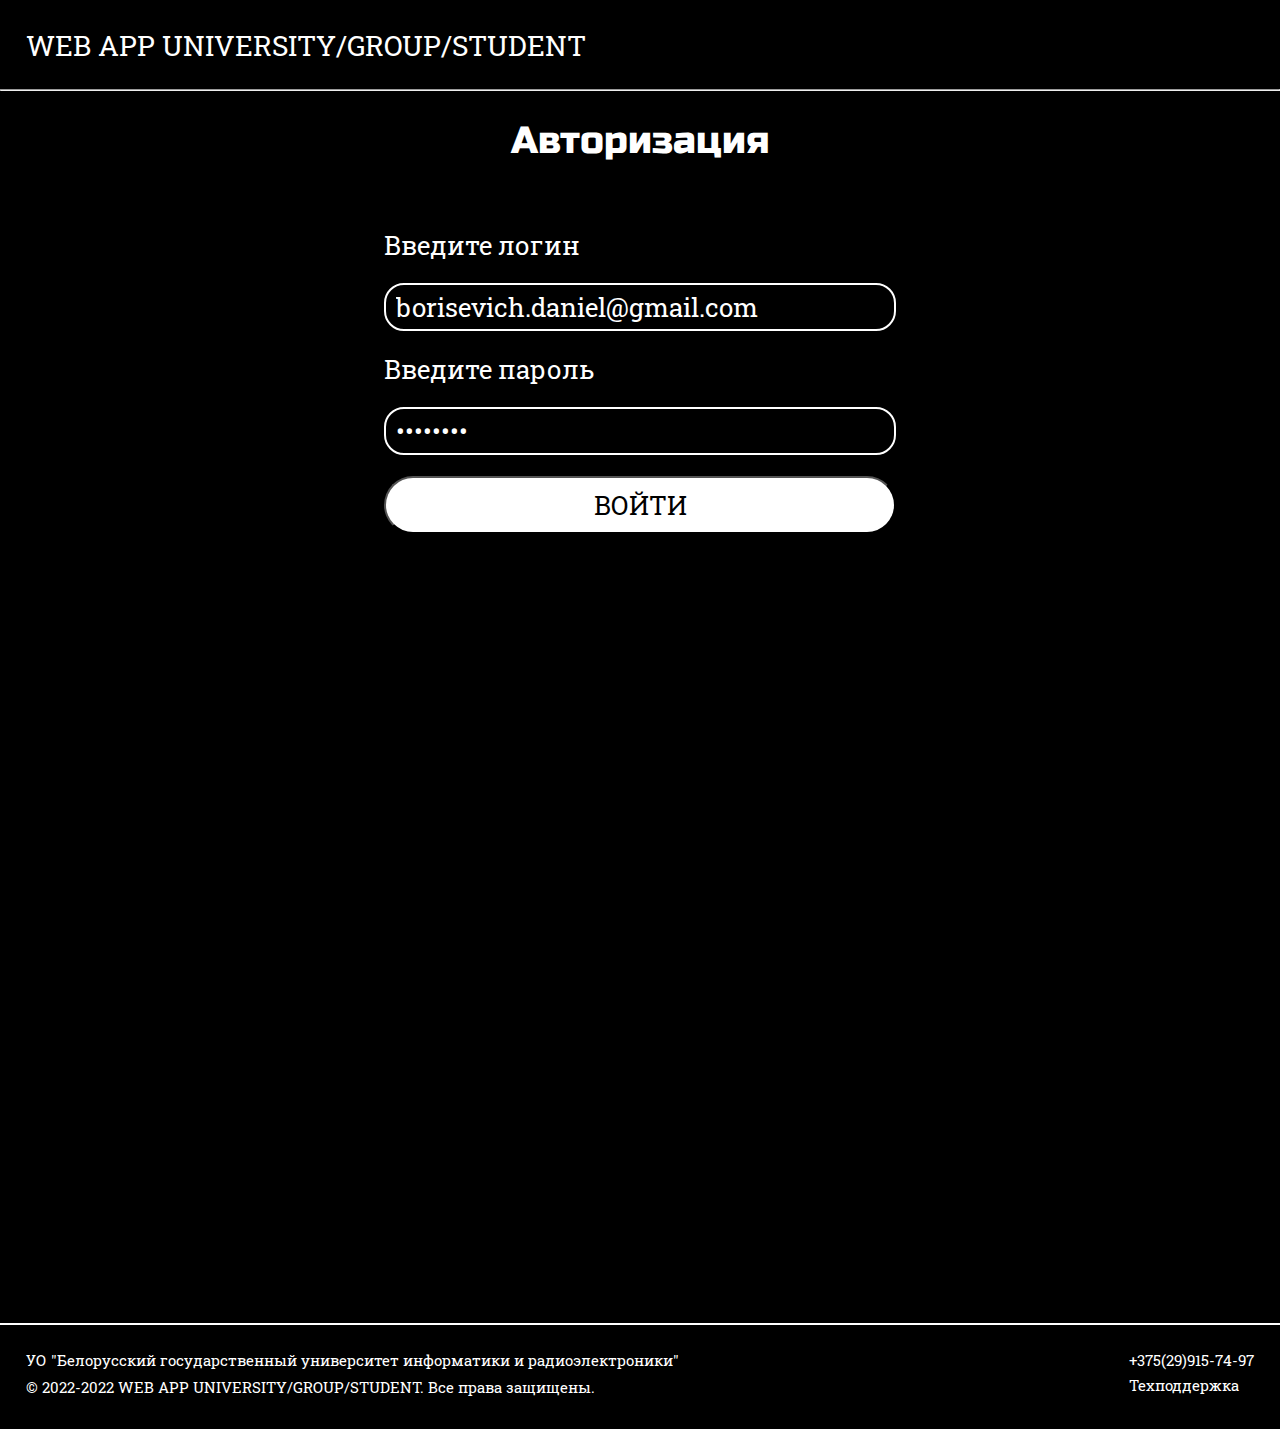
<file: index.html>
<!DOCTYPE html>
<html lang="en">
<head>
    <meta charset="UTF-8">
    <title>LOGIN</title>
    <link rel="preconnect" href="https://fonts.googleapis.com">
    <link rel="preconnect" href="https://fonts.gstatic.com" crossorigin>
    <link href="https://fonts.googleapis.com/css2?family=Roboto+Slab&display=swap" rel="stylesheet">
    <link rel="preconnect" href="https://fonts.googleapis.com">
    <link rel="preconnect" href="https://fonts.gstatic.com" crossorigin>
    <link href="https://fonts.googleapis.com/css2?family=Russo+One&display=swap" rel="stylesheet">
    <link href="styles/style.css" rel="stylesheet">
    <link href="styles/media.css" rel="stylesheet" media="screen">
    <meta name="viewport" content="width=device-width, initial-scale=1.0">
</head>
<body>
<header>
    <div class="headerUp">
        <a class="siteTitle" href="index.html">WEB APP UNIVERSITY/GROUP/STUDENT</a>
    </div>
    <hr class="line"/>
</header>
<main>
    <div class="typeOfPage">
        <p>Авторизация</p>
    </div>
    <form class="loginForm">
        <label class="inputLabel">Введите логин</label><br>
        <input class="inputField" type="text" value="borisevich.daniel@gmail.com"><br>
        <label class="inputLabel">Введите пароль</label><br>
        <input class="inputField" type="password" value="12345678"><br>
        <input type="button" value="ВОЙТИ" onclick='location.href="profile.html"' class="buttonLogin">ВОЙТИ</input>
    </form>
</main>
<footer>
    <div class = "footerLeft">
        <a>УО "Белорусский государственный университет информатики и радиоэлектроники"</a>
        <a>© 2022-2022 WEB APP UNIVERSITY/GROUP/STUDENT. Все права защищены.</a>
    </div>
    <div class = "footerRight">
        <a href="tel:+375299157497" class="phoneNumber">+375(29)915-74-97</a>
        <a>Техподдержка</a>
    </div>
</footer>
</body>
</html>
</file>
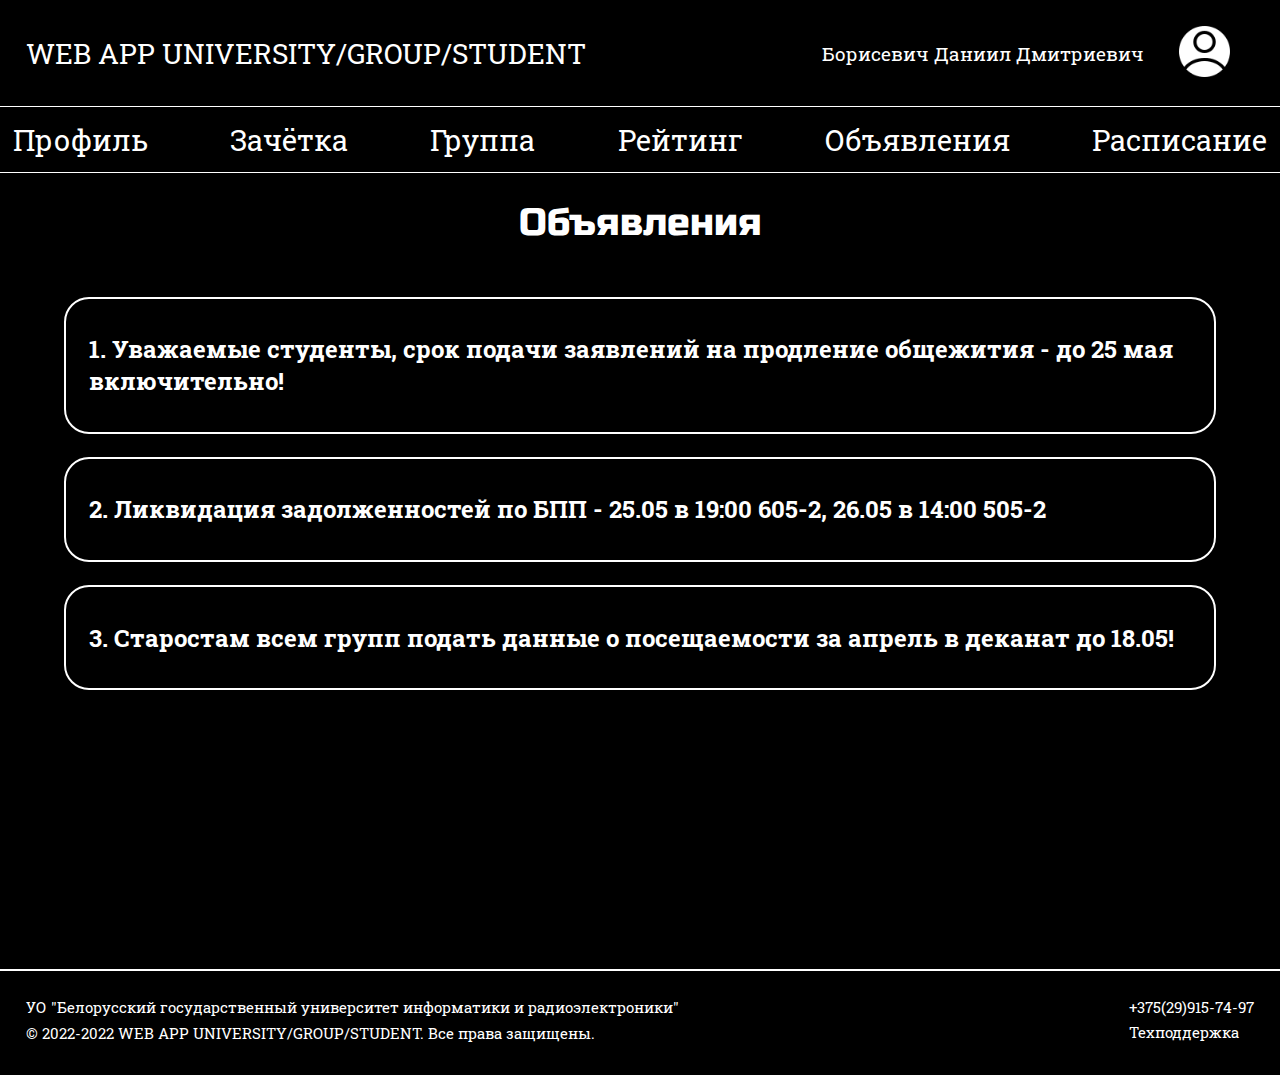
<file: advertisement.html>
<!DOCTYPE html>
<html lang="en">
<head>
  <meta charset="UTF-8">
  <title>ADVERTISEMENT</title>
  <link rel="preconnect" href="https://fonts.googleapis.com">
  <link rel="preconnect" href="https://fonts.gstatic.com" crossorigin>
  <link href="https://fonts.googleapis.com/css2?family=Roboto+Slab&display=swap" rel="stylesheet">
  <link rel="preconnect" href="https://fonts.googleapis.com">
  <link rel="preconnect" href="https://fonts.gstatic.com" crossorigin>
  <link href="https://fonts.googleapis.com/css2?family=Russo+One&display=swap" rel="stylesheet">
  <link href="styles/style.css" rel="stylesheet">
  <link href="styles/media.css" rel="stylesheet" media="screen">
  <meta name="viewport" content="width=device-width, initial-scale=1.0">

</head>
<body>
<header>
  <div class="headerUp">
    <a class="siteTitle" href="index.html">WEB APP UNIVERSITY/GROUP/STUDENT</a>
    <div class="rightInfo">
      <a class = "studentName">Борисевич Даниил Дмитриевич</a>
      <a class="iconProfile" href="index.html"><img src="./images/profileIcon.png"></a>
    </div>
  </div>
  <div class="hamburger-menu">
    <input id="menu__toggle" type="checkbox" />
    <label class="menu__btn" for="menu__toggle">
      <span></span>
    </label>
    <nav class="nav-links">
      <a href="index.html">Профиль</a>
      <a href="NotImplementedPage.html">Зачётка</a>
      <a href="group.html">Группа</a>
      <a href="NotImplementedPage.html">Рейтинг</a>
      <a href="advertisement.html">Объявления</a>
      <a href="NotImplementedPage.html">Расписание</a>
    </nav>
  </div>
</header>
<main>
  <div class="typeOfPage">
    <p>Объявления</p>
  </div>
  <div class="ads">
    <p class="adsNumber">1. Уважаемые студенты, срок подачи заявлений на продление общежития - до 25 мая включительно!</p>
    <p class="adsNumber">2. Ликвидация задолженностей по БПП - 25.05 в 19:00 605-2, 26.05 в 14:00 505-2</p>
    <p class="adsNumber">3. Старостам всем групп подать данные о посещаемости за апрель в деканат до 18.05!</p>
  </div>

</main>
<footer>
  <div class = "footerLeft">
    <a>УО "Белорусский государственный университет информатики и радиоэлектроники"</a>
    <a>© 2022-2022 WEB APP UNIVERSITY/GROUP/STUDENT. Все права защищены.</a>
  </div>
  <div class = "footerRight">
    <a href="tel:+375299157497" class="phoneNumber">+375(29)915-74-97</a>
    <a>Техподдержка</a>
  </div>

</footer>
</body>
</html>
</file>
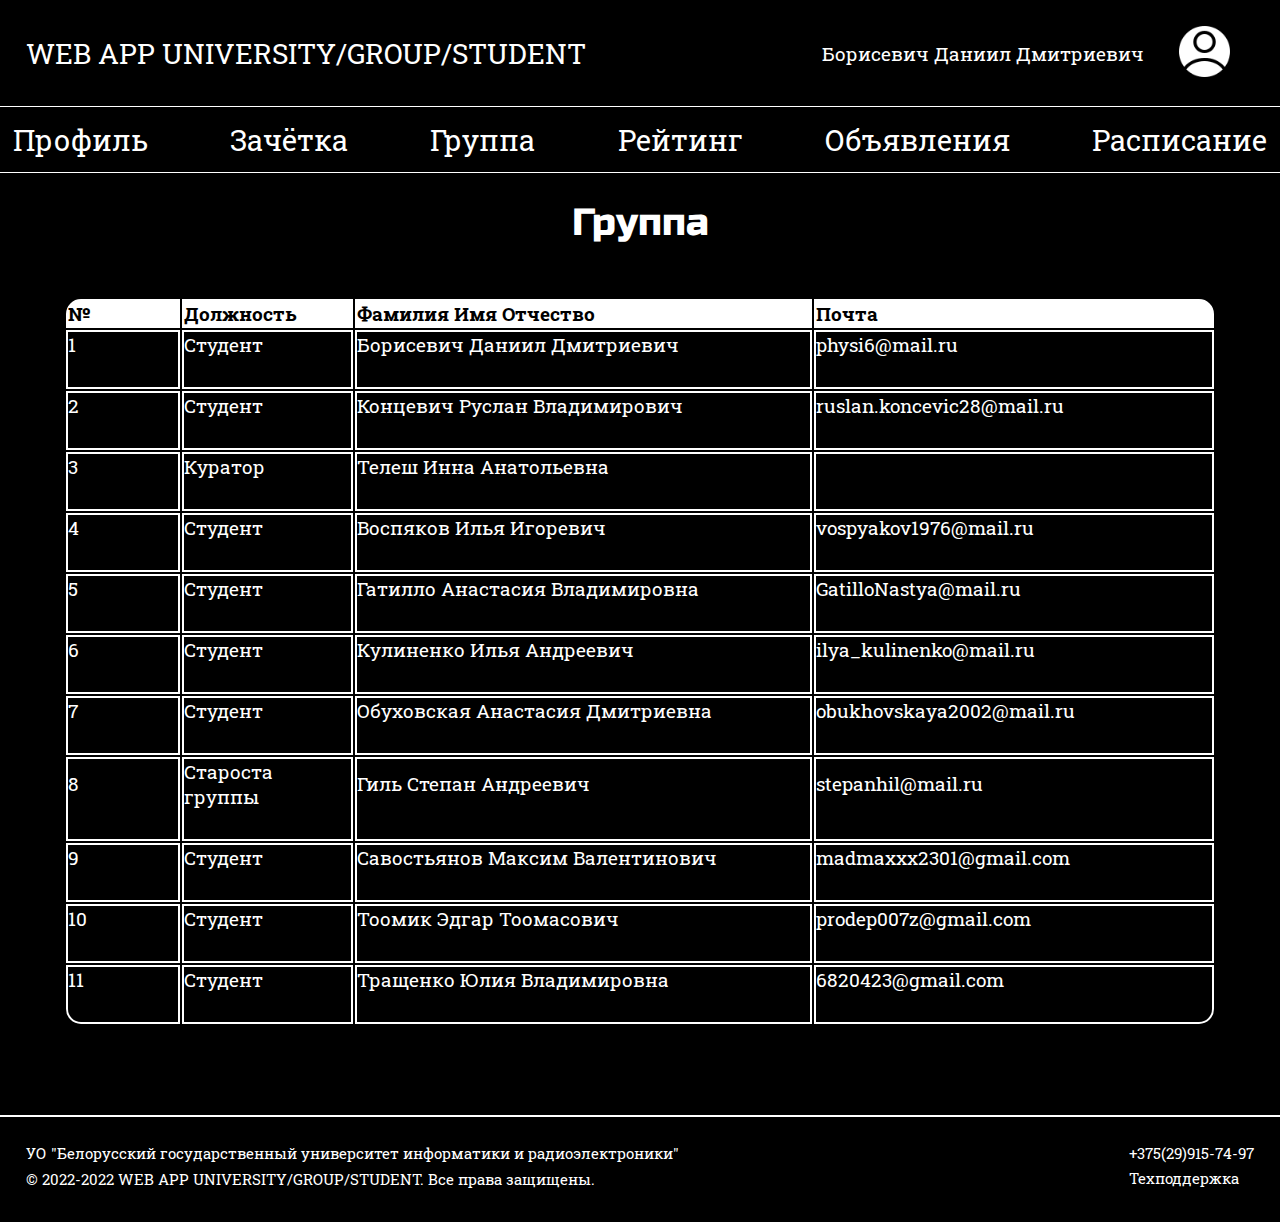
<file: group.html>
<!DOCTYPE html>
<html lang="en">
<head>
    <meta charset="UTF-8">
    <title>GROUP/STUDENT</title>
    <link rel="preconnect" href="https://fonts.googleapis.com">
    <link rel="preconnect" href="https://fonts.gstatic.com" crossorigin>
    <link href="https://fonts.googleapis.com/css2?family=Roboto+Slab&display=swap" rel="stylesheet">
    <link rel="preconnect" href="https://fonts.googleapis.com">
    <link rel="preconnect" href="https://fonts.gstatic.com" crossorigin>
    <link href="https://fonts.googleapis.com/css2?family=Russo+One&display=swap" rel="stylesheet">
    <link href="styles/style.css" rel="stylesheet">
    <link href="styles/media.css" rel="stylesheet" media="screen">
    <meta name="viewport" content="width=device-width, initial-scale=1.0">

</head>
<body>
<header>
    <div class="headerUp">
        <a class="siteTitle" href="index.html">WEB APP UNIVERSITY/GROUP/STUDENT</a>
        <div class="rightInfo">
            <a class = "studentName">Борисевич Даниил Дмитриевич</a>
            <a class="iconProfile" href="index.html"><img src="./images/profileIcon.png"></a>
        </div>
    </div>
    <div class="hamburger-menu">
        <input id="menu__toggle" type="checkbox" />
        <label class="menu__btn" for="menu__toggle">
            <span></span>
        </label>
        <nav class="nav-links">
            <a href="index.html">Профиль</a>
            <a href="">Зачётка</a>
            <a href="group.html">Группа</a>
            <a href="">Рейтинг</a>
            <a href="">Объявления</a>
            <a href="">Расписание</a>
        </nav>
    </div>
</header>
    <main>
        <div class="typeOfPage">
            <p>Группа</p>
        </div>
        <div class = "tableBlock">
            <table class="groupTable">
                <tbody>
                <tr class="tableColumnName">
                    <th class="number">№</th>
                    <th class = "dolzhnost">Должность</th>
                    <th class = "fio">Фамилия Имя Отчество</th>
                    <th class = "email">Почта</th>
                </tr>
                <tr class = "value">
                    <td>1</td>
                    <td>Студент</td>
                    <td>Борисевич Даниил Дмитриевич</td>
                    <td>physi6@mail.ru</td>
                </tr>
                <tr class = "value">
                    <td>2</td>
                    <td>Студент</td>
                    <td>Концевич Руслан Владимирович</td>
                    <td>ruslan.koncevic28@mail.ru</td>
                </tr>
                <tr class = "value">
                    <td>3</td>
                    <td>Куратор</td>
                    <td>Телеш Инна Анатольевна</td>
                    <td></td>
                </tr>
                <tr class = "value">
                    <td>4</td>
                    <td>Студент</td>
                    <td>Воспяков Илья Игоревич</td>
                    <td>vospyakov1976@mail.ru</td>
                </tr>
                <tr class = "value">
                    <td>5</td>
                    <td>Студент</td>
                    <td>Гатилло Анастасия Владимировна</td>
                    <td>GatilloNastya@mail.ru</td>
                </tr>
                <tr class = "value">
                    <td>6</td>
                    <td>Студент</td>
                    <td>Кулиненко Илья Андреевич</td>
                    <td>ilya_kulinenko@mail.ru</td>
                </tr>
                <tr class = "value">
                    <td>7</td>
                    <td>Студент</td>
                    <td>Обуховская Анастасия Дмитриевна</td>
                    <td>obukhovskaya2002@mail.ru</td>
                </tr>
                <tr class = "value">
                    <td>8</td>
                    <td>Староста группы</td>
                    <td>Гиль Степан Андреевич</td>
                    <td>stepanhil@mail.ru</td>
                </tr>
                <tr class = "value">
                    <td>9</td>
                    <td>Студент</td>
                    <td>Савостьянов Максим Валентинович	</td>
                    <td>madmaxxx2301@gmail.com</td>
                </tr>
                <tr class = "value">
                    <td>10</td>
                    <td>Студент</td>
                    <td>Тоомик Эдгар Тоомасович</td>
                    <td>prodep007z@gmail.com</td>
                </tr>
                <tr class = "value">
                    <td class = "lastLeft">11</td>
                    <td>Студент</td>
                    <td>Тращенко Юлия Владимировна</td>
                    <td class = "lastRight">6820423@gmail.com</td>
                </tr>
                </tbody>
            </table>
        </div>
    </main>
    <footer>
        <div class = "footerLeft">
            <a>УО "Белорусский государственный университет информатики и радиоэлектроники"</a>
            <a>© 2022-2022 WEB APP UNIVERSITY/GROUP/STUDENT. Все права защищены.</a>
        </div>
        <div class = "footerRight">
            <a href="tel:+375299157497" class="phoneNumber">+375(29)915-74-97</a>
            <a>Техподдержка</a>
        </div>

    </footer>
</body>
</html>
</file>
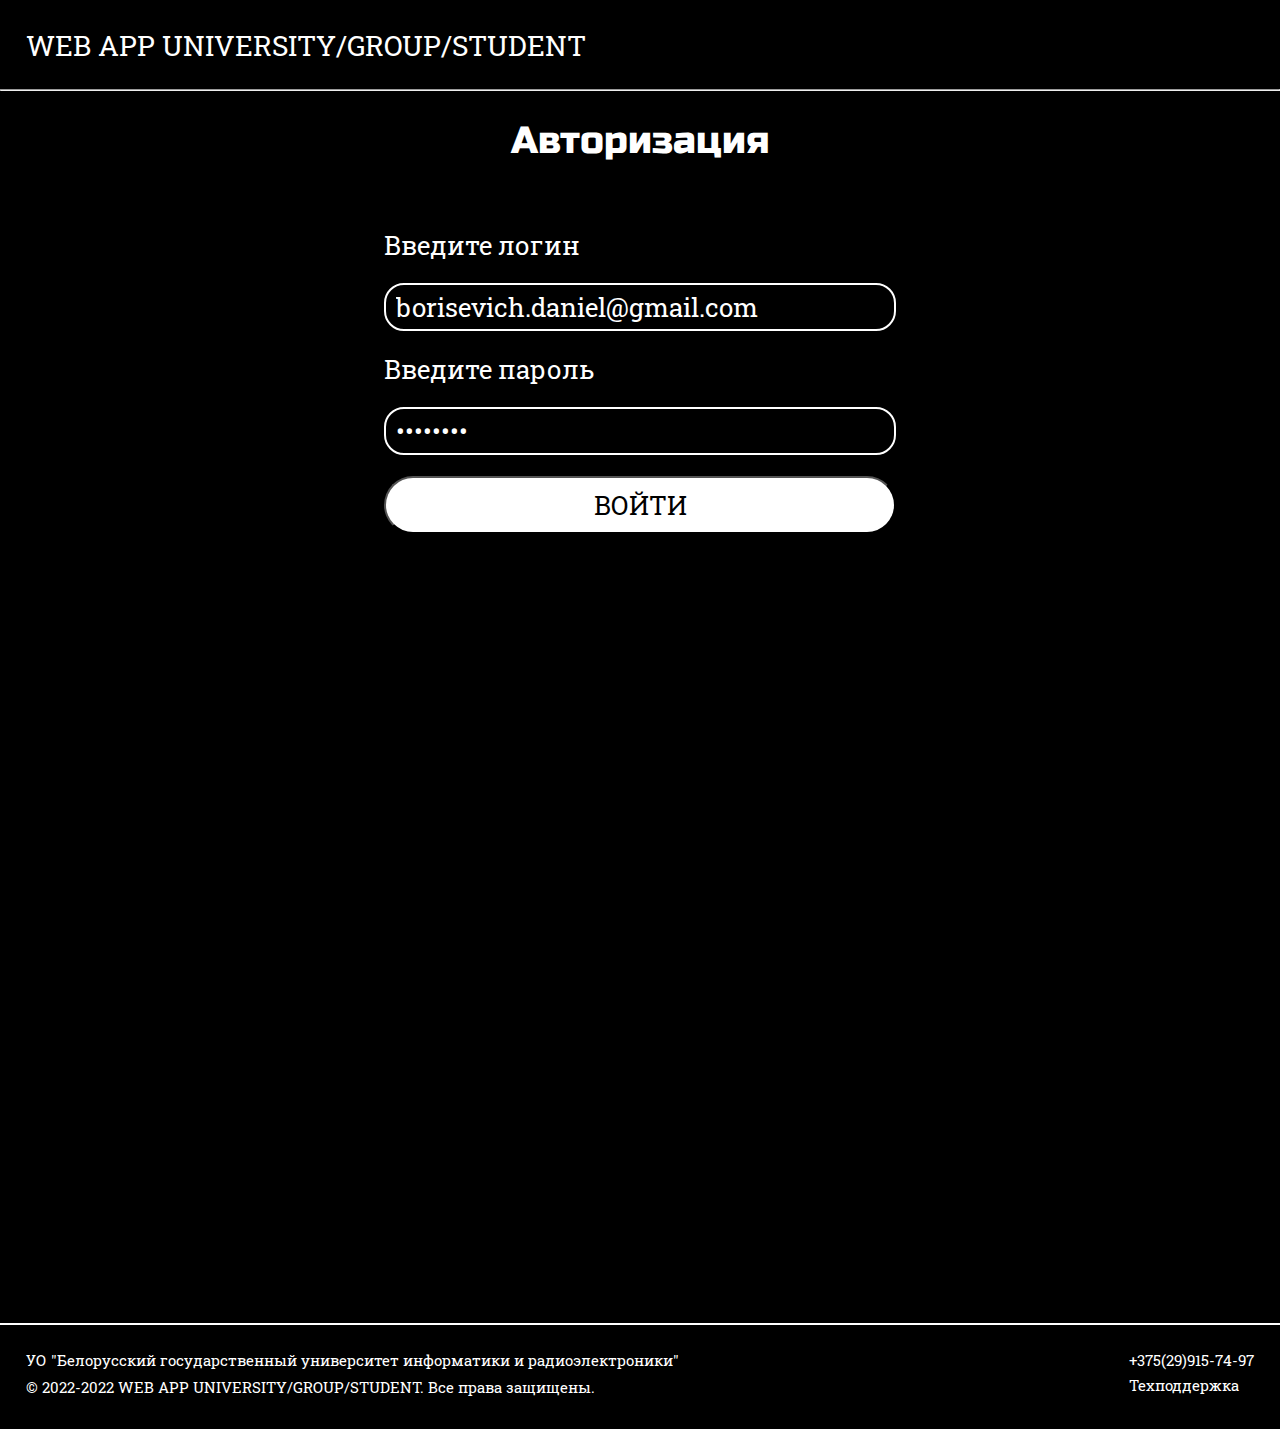
<file: loginPage.html>
<!DOCTYPE html>
<html lang="en">
<head>
    <meta charset="UTF-8">
    <title>LOGIN</title>
    <link rel="preconnect" href="https://fonts.googleapis.com">
    <link rel="preconnect" href="https://fonts.gstatic.com" crossorigin>
    <link href="https://fonts.googleapis.com/css2?family=Roboto+Slab&display=swap" rel="stylesheet">
    <link rel="preconnect" href="https://fonts.googleapis.com">
    <link rel="preconnect" href="https://fonts.gstatic.com" crossorigin>
    <link href="https://fonts.googleapis.com/css2?family=Russo+One&display=swap" rel="stylesheet">
    <link href="styles/style.css" rel="stylesheet">
    <link href="styles/media.css" rel="stylesheet" media="screen">
    <meta name="viewport" content="width=device-width, initial-scale=1.0">
</head>
<body>
<header>
    <div class="headerUp">
        <a class="siteTitle" href="loginPage.html">WEB APP UNIVERSITY/GROUP/STUDENT</a>
    </div>
    <hr class="line"/>
</header>
<main>
    <div class="typeOfPage">
        <p>Авторизация</p>
    </div>
    <form class="loginForm">
        <label class="inputLabel">Введите логин</label><br>
        <input class="inputField" type="text" value="borisevich.daniel@gmail.com"><br>
        <label class="inputLabel">Введите пароль</label><br>
        <input class="inputField" type="password" value="12345678"><br>
        <input type="button" value="ВОЙТИ" onclick='location.href="index.html"' class="buttonLogin">ВОЙТИ</input>
    </form>
</main>
<footer>
    <div class = "footerLeft">
        <a>УО "Белорусский государственный университет информатики и радиоэлектроники"</a>
        <a>© 2022-2022 WEB APP UNIVERSITY/GROUP/STUDENT. Все права защищены.</a>
    </div>
    <div class = "footerRight">
        <a href="tel:+375299157497" class="phoneNumber">+375(29)915-74-97</a>
        <a>Техподдержка</a>
    </div>
</footer>
</body>
</html>
</file>
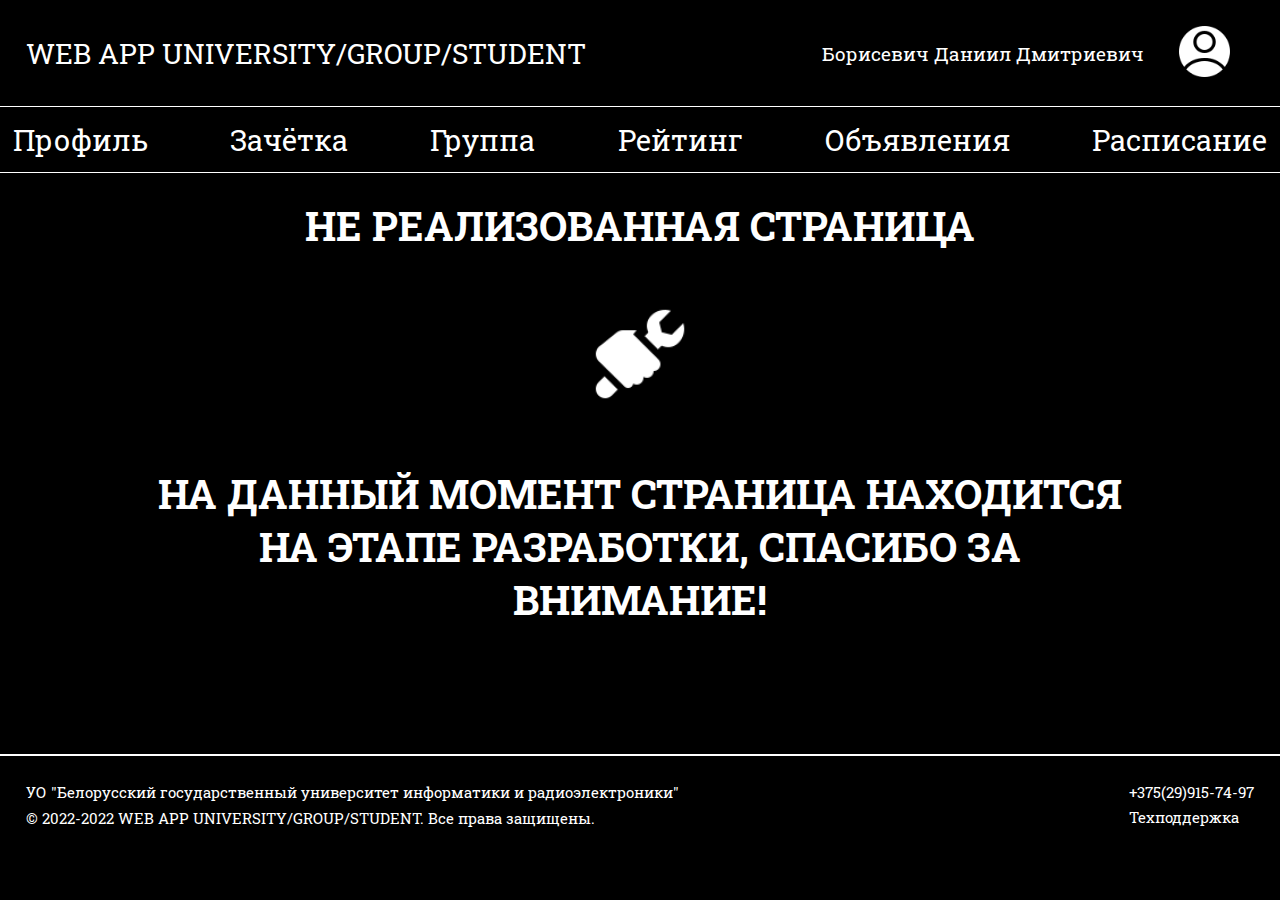
<file: NotImplementedPage.html>
<!DOCTYPE html>
<html lang="en">
<head>
    <meta charset="UTF-8">
    <title>WEB APP UNIVERSITY/GROUP/STUDENT</title>
    <link rel="preconnect" href="https://fonts.googleapis.com">
    <link rel="preconnect" href="https://fonts.gstatic.com" crossorigin>
    <link href="https://fonts.googleapis.com/css2?family=Roboto+Slab&display=swap" rel="stylesheet">
    <link rel="preconnect" href="https://fonts.googleapis.com">
    <link rel="preconnect" href="https://fonts.gstatic.com" crossorigin>
    <link href="https://fonts.googleapis.com/css2?family=Russo+One&display=swap" rel="stylesheet">
    <link href="styles/style.css" rel="stylesheet">
    <link href="styles/media.css" rel="stylesheet" media="screen">
    <meta name="viewport" content="width=device-width, initial-scale=1.0">
</head>
<body>
<header>
    <div class="headerUp">
        <a class="siteTitle" href="profile.html">WEB APP UNIVERSITY/GROUP/STUDENT</a>
        <div class="rightInfo">
            <a class = "studentName">Борисевич Даниил Дмитриевич</a>
            <a class="iconProfile" href="profile.html"><img src="./images/profileIcon.png"></a>
        </div>
    </div>
    <div class="hamburger-menu">
        <input id="menu__toggle" type="checkbox" />
        <label class="menu__btn" for="menu__toggle">
            <span></span>
        </label>
        <nav class="nav-links">
            <a href="profile.html">Профиль</a>
            <a href="NotImplementedPage.html">Зачётка</a>
            <a href="group.html">Группа</a>
            <a href="NotImplementedPage.html">Рейтинг</a>
            <a href="advertisement.html">Объявления</a>
            <a href="NotImplementedPage.html">Расписание</a>
        </nav>
    </div>
</header>
<main>
    <div class="notImpTitle">
        <p>НЕ РЕАЛИЗОВАННАЯ СТРАНИЦА</p>
        <img src="images/iconWork.png" class="notWorkImg">
        <p class="notImplText">НА ДАННЫЙ МОМЕНТ СТРАНИЦА НАХОДИТСЯ НА ЭТАПЕ РАЗРАБОТКИ, СПАСИБО ЗА ВНИМАНИЕ!</p>
    </div>

</main>
<footer>
    <div class = "footerLeft">
        <a>УО "Белорусский государственный университет информатики и радиоэлектроники"</a>
        <a>© 2022-2022 WEB APP UNIVERSITY/GROUP/STUDENT. Все права защищены.</a>
    </div>
    <div class = "footerRight">
        <a href="tel:+375299157497" class="phoneNumber">+375(29)915-74-97</a>
        <a>Техподдержка</a>
    </div>
</footer>
</body>
</html>
</file>
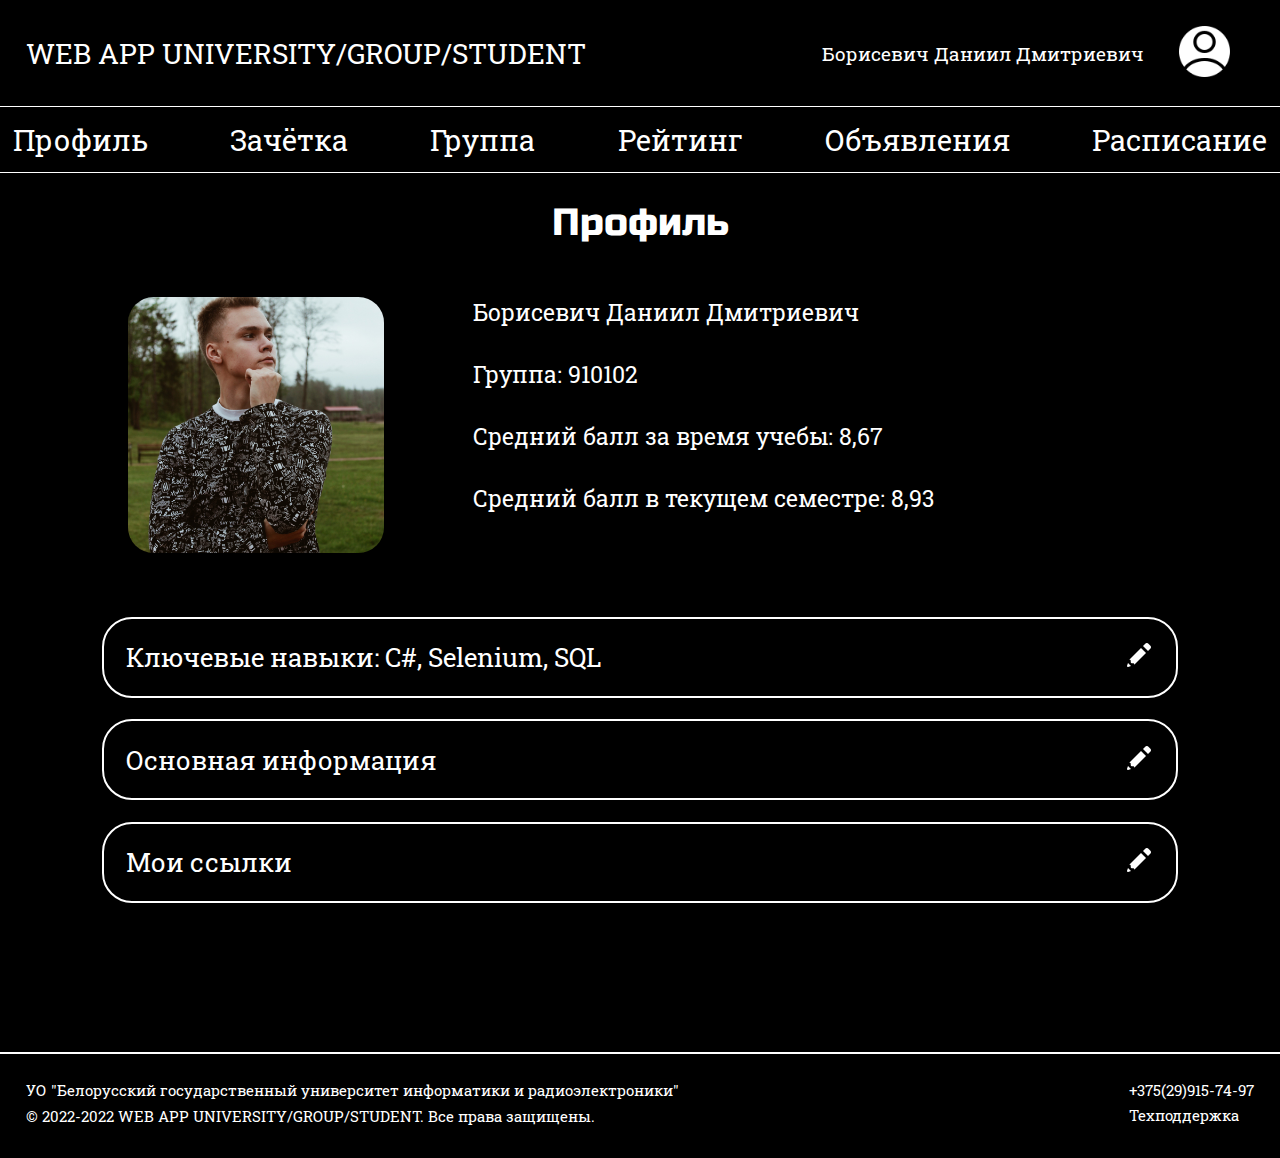
<file: profile.html>
<!DOCTYPE html>
<html lang="en">
<head>
    <meta charset="UTF-8">
    <title>WEB APP UNIVERSITY/GROUP/STUDENT</title>
    <link rel="preconnect" href="https://fonts.googleapis.com">
    <link rel="preconnect" href="https://fonts.gstatic.com" crossorigin>
    <link href="https://fonts.googleapis.com/css2?family=Roboto+Slab&display=swap" rel="stylesheet">
    <link rel="preconnect" href="https://fonts.googleapis.com">
    <link rel="preconnect" href="https://fonts.gstatic.com" crossorigin>
    <link href="https://fonts.googleapis.com/css2?family=Russo+One&display=swap" rel="stylesheet">
    <link href="styles/style.css" rel="stylesheet">
    <link href="styles/media.css" rel="stylesheet" media="screen">
    <meta name="viewport" content="width=device-width, initial-scale=1.0">
</head>
<body>
    <header>
        <div class="headerUp">
                <a class="siteTitle" href="profile.html">WEB APP UNIVERSITY/GROUP/STUDENT</a>
            <div class="rightInfo">
                <a class = "studentName">Борисевич Даниил Дмитриевич</a>
                <a class="iconProfile" href="profile.html"><img src="./images/profileIcon.png"></a>
            </div>
        </div>
        <div class="hamburger-menu">
            <input id="menu__toggle" type="checkbox" />
            <label class="menu__btn" for="menu__toggle">
                <span></span>
            </label>
            <nav class="nav-links">
                <a href="profile.html">Профиль</a>
                <a href="NotImplementedPage.html">Зачётка</a>
                <a href="group.html">Группа</a>
                <a href="NotImplementedPage.html">Рейтинг</a>
                <a href="advertisement.html">Объявления</a>
                <a href="NotImplementedPage.html">Расписание</a>
            </nav>
        </div>
    </header>
    <main>
        <div class="typeOfPage">
            <p>Профиль</p>
        </div>
        <div class = "personalInfo">
            <img src="./images/studentAvatar.jpg">
            <div class="description">
                <p>Борисевич Даниил Дмитриевич</p>
                <p>Группа: 910102</p>
                <p>Средний балл за время учебы: 8,67</p>
                <p>Средний балл в текущем семестре: 8,93</p>
            </div>
        </div>
        <div class="table">
            <div class="tableLine">
                <p>Ключевые навыки: C#, Selenium, SQL</p>
                <a class="editIcon" href=""><img src="./images/editIcon.png"></a>
            </div>
            <div class="tableLine">
                <p>Основная информация</p>
                <a class="editIcon" href=""><img src="./images/editIcon.png"></a>
            </div>
            <div class="tableLine">
                <p>Мои ссылки</p>
                <a class="editIcon" href=""><img src="./images/editIcon.png"></a>
            </div>
        </div>
    </main>
    <footer>
        <div class = "footerLeft">
            <a>УО "Белорусский государственный университет информатики и радиоэлектроники"</a>
            <a>© 2022-2022 WEB APP UNIVERSITY/GROUP/STUDENT. Все права защищены.</a>
        </div>
        <div class = "footerRight">
            <a href="tel:+375299157497" class="phoneNumber">+375(29)915-74-97</a>
            <a>Техподдержка</a>
        </div>
    </footer>
</body>
</html>
</file>
<file: styles/style.css>
* {
    margin: 0;
    padding: 0;
    font-family: 'Roboto Slab', serif;
    background-color: black;
}

header{
    background-color: black;
}
.iconProfile img{
    width: 4vw;
}

.loginForm{
    margin: 5% 30% 60%;
}
.notImpTitle{
    margin: 2% 10% 10%;
    font-size: 250%;
    text-align: center;
    color: white;
    font-family: 'Russo One', sans-serif;
    font-weight: bolder;
}

.notImplText{
    margin-top: 5%;
    margin-bottom: 5%;
}
.notWorkImg{
    margin-top: 5%;
    width: 10%;
}
.inputLabel{
    color: white;
    font-size: 2vw;
}
.inputField{
    font-size: 2vw;
    color: white;
    border: white solid 2px;
    border-radius: 20px;
    padding-bottom: 5px;
    padding-left: 10px;
    padding-top: 5px;
}
.buttonLogin{
    color: black;
    background-color: white;
    font-size: 2vw;
    padding-bottom: 10px;
    padding-top: 10px;
    border-radius: 40px;
    cursor: pointer;
    webkit-transition: 0.5s ease;
    transition-duration: 0.5s;
}

.buttonLogin:hover{
    box-shadow:
            1px 1px #c7c2c2,
            2px 2px #c7c2c2,
            3px 3px #c7c2c2,
            4px 4px #c7c2c2,
            5px 5px #c7c2c2,
            6px 6px #c7c2c2,
            7px 7px #c7c2c2;
    -webkit-transform: translateX(-7px);
    transform: translateX(-7px);
}

.loginForm{
    display: flex;
    flex-direction: column;
    justify-content: center;
}

.ads{
    display: flex;
    flex-direction: column;
    justify-content: center;
    margin-left: 5%;
    margin-right: 5%;
    margin-bottom: 20%;
}
.adsNumber{
    padding: 3% 2%;
    color: white;
    font-weight: bolder;
    font-size: 150%;
    margin-bottom: 2%;
    border: solid white 2px;
    border-radius: 25px;
}

.nav-links a {
    text-decoration: none;
    color: white;
    font-size: 150%;
    padding: 1%;
    cursor: pointer;
    position: relative;
}

.nav-links a:after {
    display: block;
    content: "";
    background-color: #ffffff;
    height: 5px;
    width: 0%;
    left: 50%;
    position: absolute;
    bottom: 0;
    -webkit-transition: width .5s ease-in-out;
    -moz--transition: width .5s ease-in-out;
    transition: width .5s ease-in-out;
    -webkit-transform: translateX(-50%);
    -moz-transform: translateX(-50%);
    transform: translateX(-50%);
}
.nav-links a:hover:after,
.nav-links a:focus:after {
    width: 100%;
}


.siteTitle{
    color: white;
    width: 50%;
    font-size: 2.2vw;
    display: flex;
    text-decoration: none;
    margin-right: 15%;
}
.studentName{
    color: white;
    font-size: 1.5vw;
    width: 75%;
    margin-right: 5%;
    margin-left: 10%;
}
.rightInfo{
    width: 40%;
    margin-right: 2%;
    display: flex;
    align-items: center;
    justify-content: space-between;
}
.headerUp{
    display: flex;
    justify-content: space-between;
    align-items: center;
    padding: 2%;
}
.nav-links{
    display: flex;
    justify-content: space-between;
    border-top: solid white 1px;
    border-bottom: solid white 1px;
}

.nav-links a{
    text-decoration: none;
    color: white;
    font-size: 2.3vw;
    padding: 1%;
}
footer{
    display: flex;
    justify-content: space-between;
    margin:2%;
    font-size: 1.2vw;
}
.typeOfPage{
    margin-top: 2%;
    margin-bottom: 4%;
    font-size: 3vw;
    text-align: center;
    color: white;
    font-family: 'Russo One', sans-serif;
}
.typeOfPage p{
    font-family: 'Russo One', sans-serif;

}
.footerLeft{
    display: flex;
    color: white;
    flex-direction: column
}
.footerLeft a{
    margin-bottom: 1%;
}
.phoneNumber{
    margin-bottom: 4%;
}
.phoneNumber{
    text-decoration: none;
    color: white;
}
.footerRight{
    display: flex;
    color: white;
    flex-direction: column;
}
.description{
    color: white;
    font-size: 1.8vw;
    width: 65%;
}
.description p{
    margin-bottom: 5%;
}
.personalInfo{
    display: flex;
    justify-content: space-between;
    margin-left: 10%;
    margin-right: 13%;
}

.personalInfo img{
    display: block;
    width: 20vw;
    border-radius: 10%;
    opacity: 1;
}

.personalInfo img:hover{
    opacity: 0.6;
}
.table{
    margin: 5% 8% 10%;
    display: flex;
    align-content: center;
    flex-direction: column;
}

.tableLine{
    margin-bottom: 2%;
    color: white;
    display: flex;
    justify-content: space-between;
    padding-top: 2%;
    padding-bottom: 2%;
    border: solid white 2px;
    border-radius: 30px;
}
.editIcon{
    margin-right: 2%;
}
.tableLine{
    display: flex;
    align-items: center;
}
main{
    border-bottom: solid white 2px;
}
.tableLine p{
    margin-left: 2%;
    align-items: center;
    font-size: 2vw;
}
.groupTable{
    color: white;
    width: 90%;
    border-radius: 8px;
    margin-bottom: 7%;
}
.tableBlock{
    display: flex;
    justify-content: center;
}

.number{
    width: 10%;
    border-top-left-radius: 15px;
}
.lastLeft{
    border-bottom-left-radius: 15px;
}
.lastRight{
    border-bottom-right-radius: 15px;
}
.dolzhnost{
    width: 15%;
}
.fio{
    width: 40%;
}
.email{
    width: 35%;
    border-top-right-radius: 15px;
}
.groupTable tr{
    font-size: 1.5vw;
}
.tableColumnName{
    width: 25%;
    text-align: left;
}

.tableColumnName th{
    background-color: white;
    color: black;
    border: solid white 2px;
}
.value td{
    border: solid white 2px;
    padding-bottom: 30px;
}

input[type="checkbox" i]{
    display: none;
}
</file>
<file: styles/media.css>
@media(max-width: 500px) {
    .personalInfo{
        display: flex;
        flex-direction: column;
        margin-left: 20%;
        margin-right: 20%;
    }
    .personalInfo img{
        display: flex;
        justify-content: space-around;
        width: 100%;
        margin-bottom: 5%;
    }
    .tableBlock{
        width: 100%;
    }
    .groupTable tr{
        font-size: 2.5vw;
    }
    .description{
        font-size: 4vw;
        width: 100%;
    }
    .description p{
        text-align: center;
        width: 100%;
    }
    .nav-links a{
        display: flex;
        justify-content: center;
        border: solid white 1px;
    }
    input[type="checkbox" i]{
        display: block;
    }
    #menu__toggle {
        opacity: 0;
    }
    .studentName{
        font-size: 2vw;
    }
    .siteTitle{
        font-size: 3vw;
    }
    header{
        margin-bottom: 10%;
    }
    .menu__btn {
        display: flex; /* используем flex для центрирования содержимого */
        align-items: center;  /* центрируем содержимое кнопки */
        margin: 0 auto;
        margin-bottom: 20px;
        transform: translate(0%,50%);
        width: 20px;
        height: 20px;
        cursor: pointer;
        z-index: 1;
    }
    /* добавляем "гамбургер" */
    .menu__btn > span,
    .menu__btn > span::before,
    .menu__btn > span::after {
        display: block;
        position: absolute;
        width: 100%;
        height: 2px;
        background-color: #616161;
    }
    .menu__btn > span::before {
        content: '';
        top: -8px;
    }
    .menu__btn > span::after {
        content: '';
        top: 8px;
    }

    .nav-links {
        z-index: 1;
        display: none;
        position: absolute;
        width: 100%;
        margin: 0;
        list-style: none;
        text-align: center;
        box-shadow: 1px 0px 6px rgba(0, 0, 0, .2);
    }

    .nav-links a {
        display: block;
        color: white;
        font-size: 20px;
        font-weight: 600;
        text-decoration: none;
    }
    .nav-links a:hover {
        background-color: #CFD8DC;
    }

    #menu__toggle:checked ~ .menu__btn > span {
        transform: rotate(45deg);
    }
    #menu__toggle:checked ~ .menu__btn > span::before {
        top: 0;
        transform: rotate(0);
    }
    #menu__toggle:checked ~ .menu__btn > span::after {
        top: 0;
        transform: rotate(90deg);
    }
    #menu__toggle:checked ~ .nav-links {
        visibility: visible;
        display: block;
    }

    .menu__btn > span,
    .menu__btn > span::before,
    .menu__btn > span::after {
        transition-duration: .25s;
    }

    .lines{
        position: relative;
        display: block;
        padding-bottom: 30px;
        border: 1px solid gray;
    }
    .editIcon{
        margin-right: 5%;
    }
    .tableLine p{
        margin-left: 5%;
        display: flex;
        align-items: center;
        font-size: 3.5vw;
    }
    footer{
        display: flex;
        flex-direction: column;
        font-size: 3.5vw;

    }
    .siteTitle{
        font-size: 3.5vw;
    }
    .studentName{
        font-size: 2.2vw;
    }
    .phoneNumber{
        margin-bottom: 0;
    }
    .footerLeft{
        font-size: 3.5vw;
        margin-bottom: 5%;
        text-align: center;
    }
    .footerRight{
        text-align: center;
    }

}
</file>
